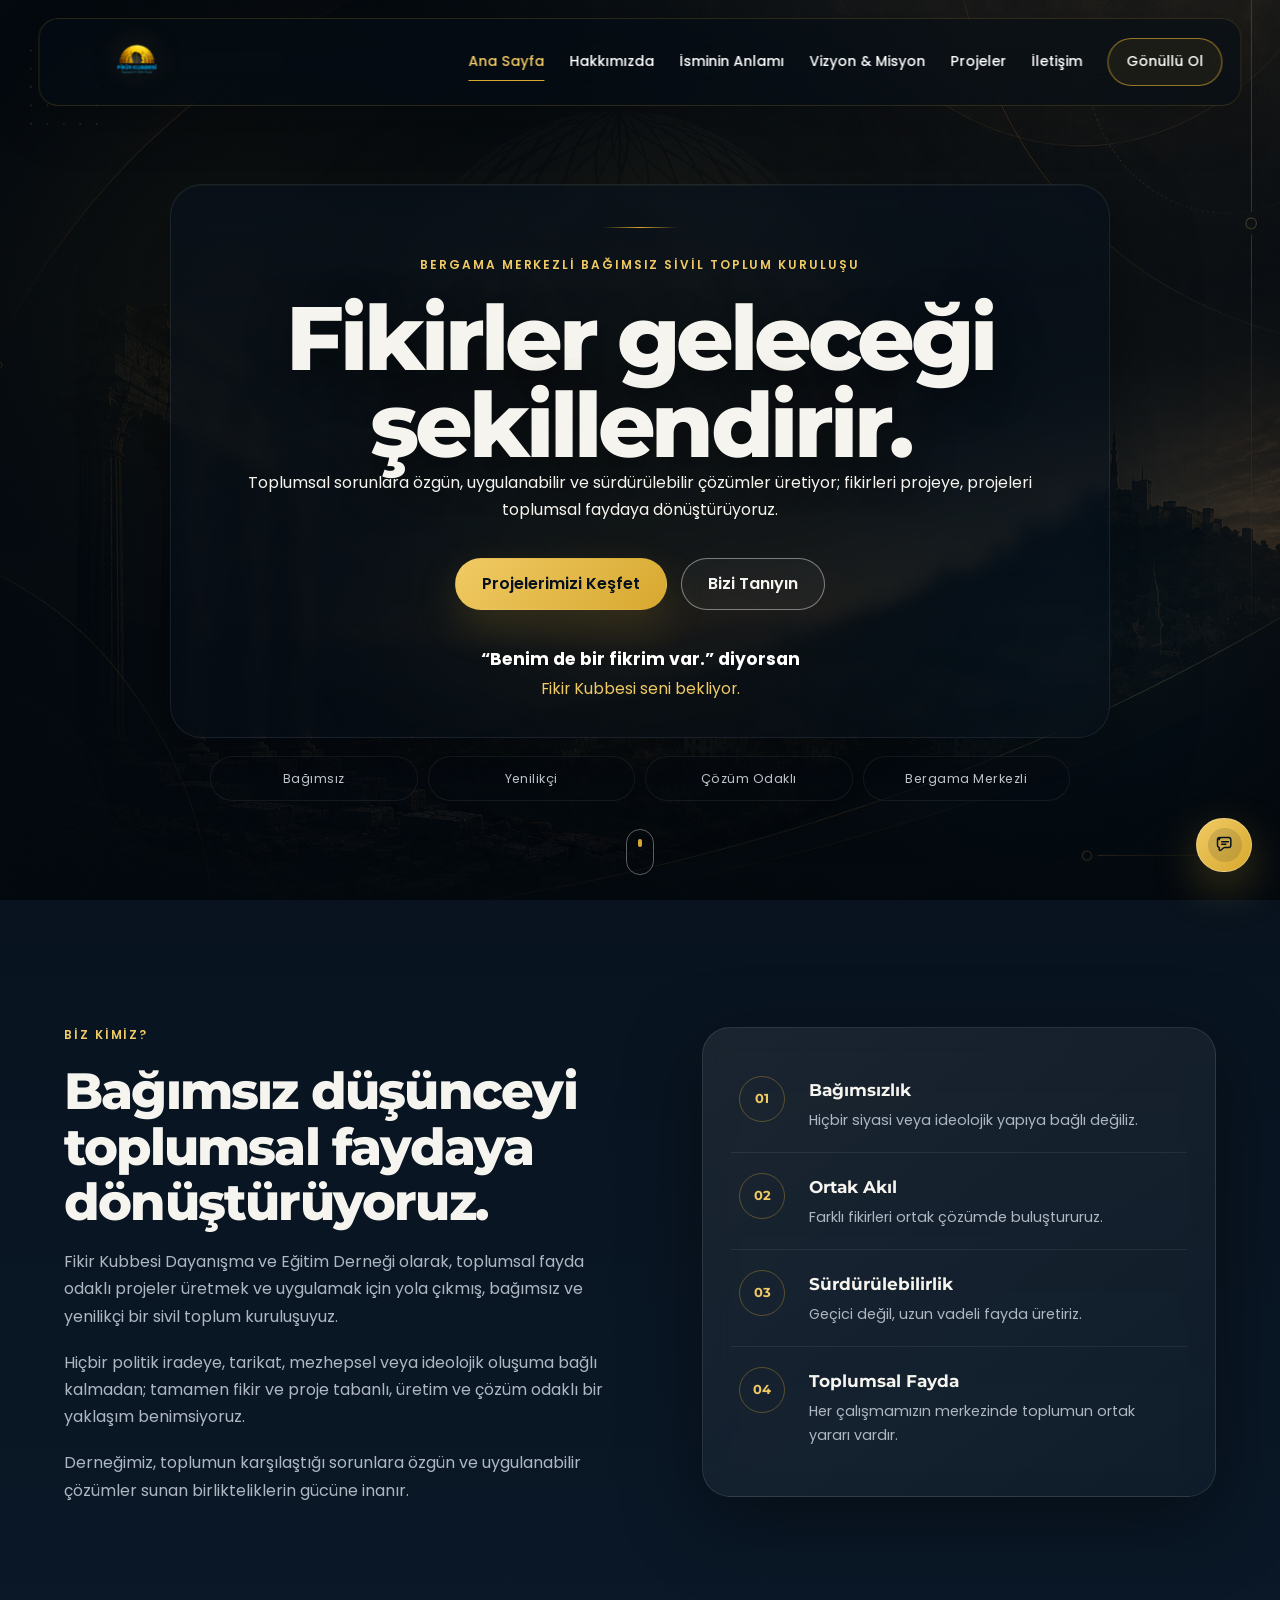
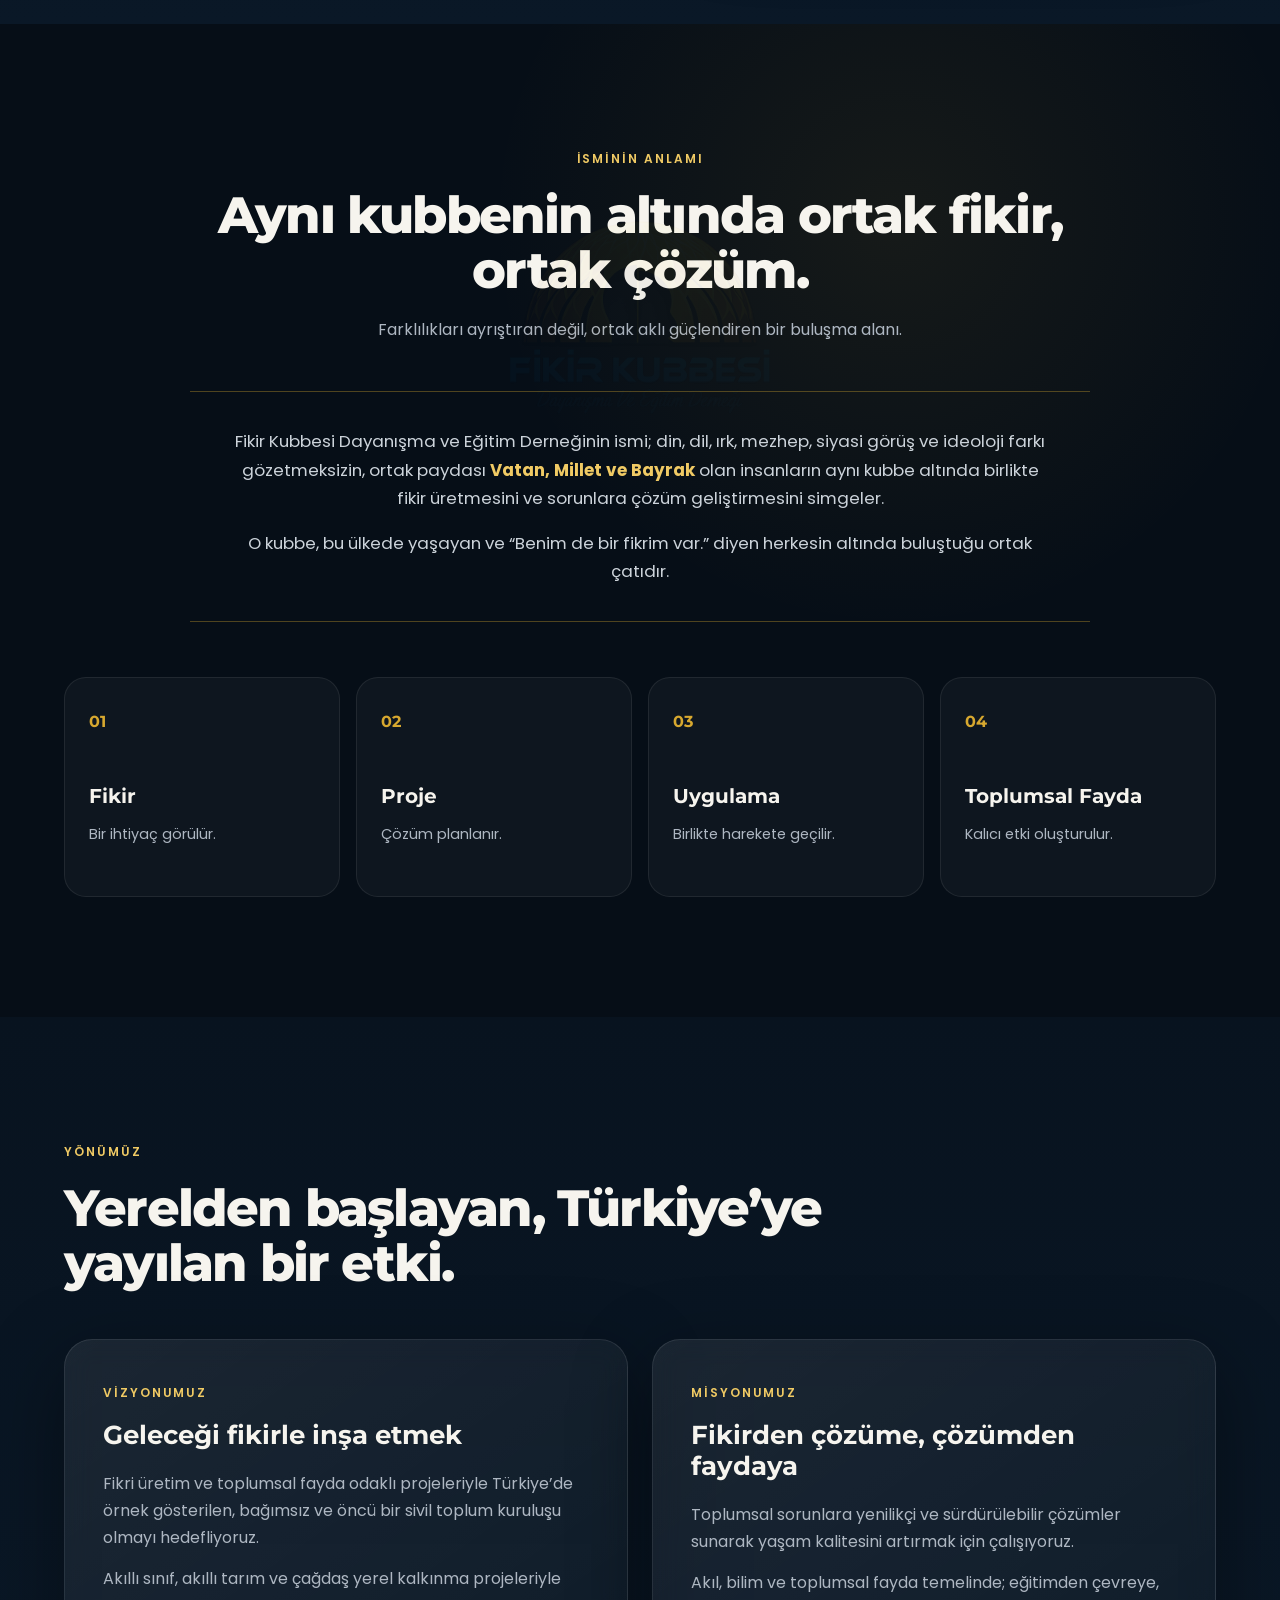
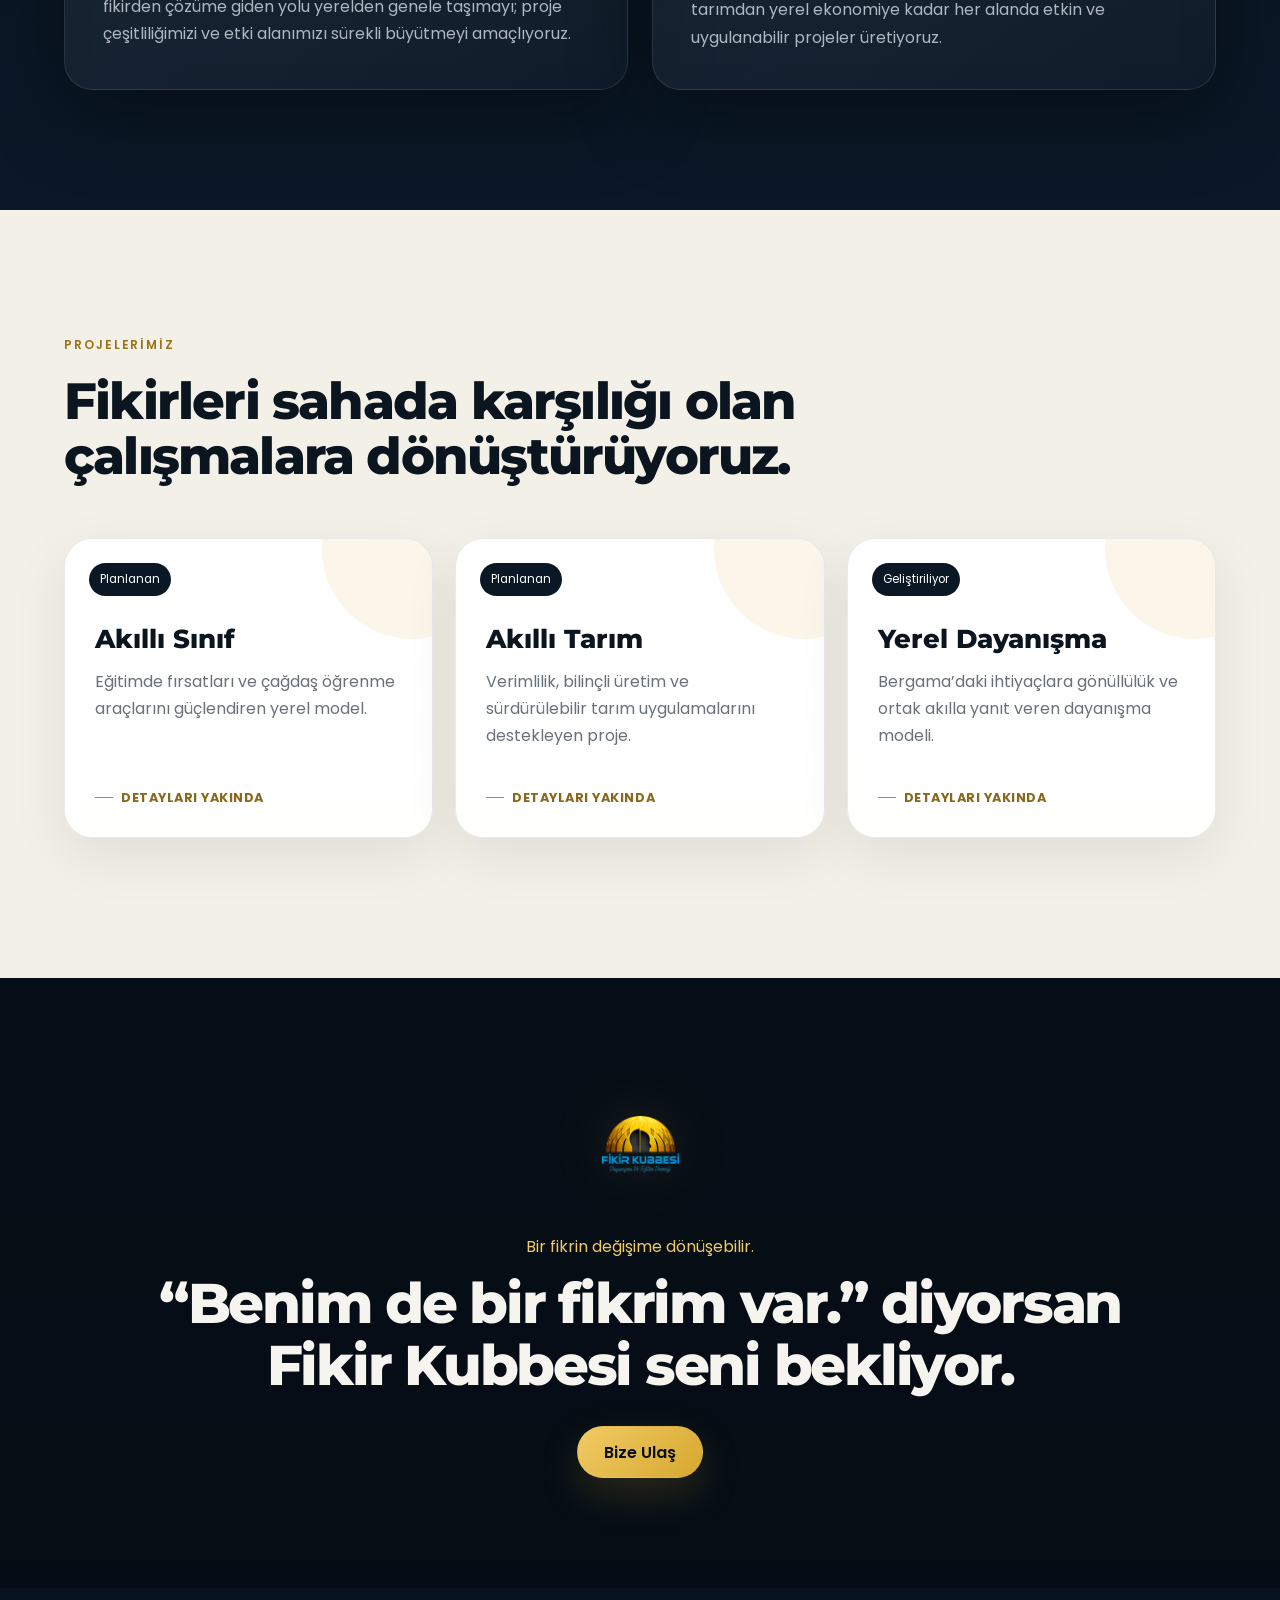
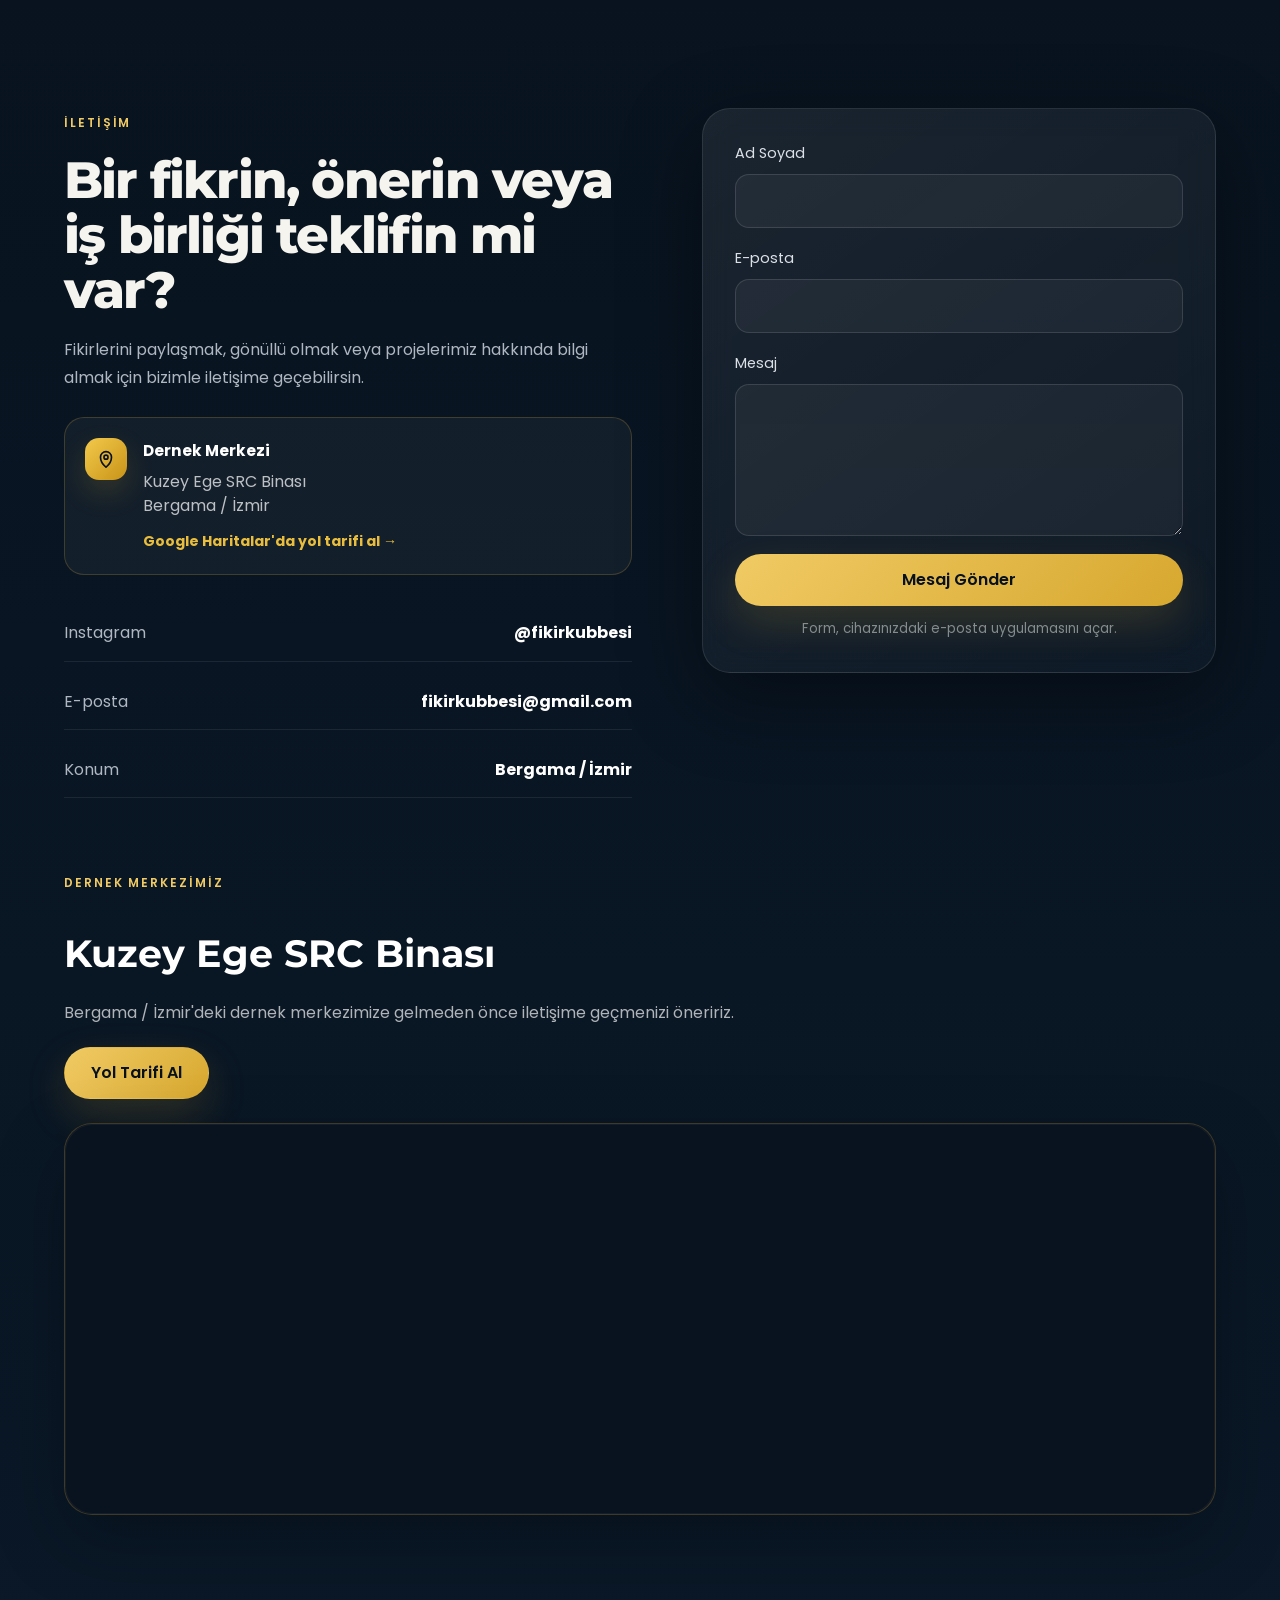
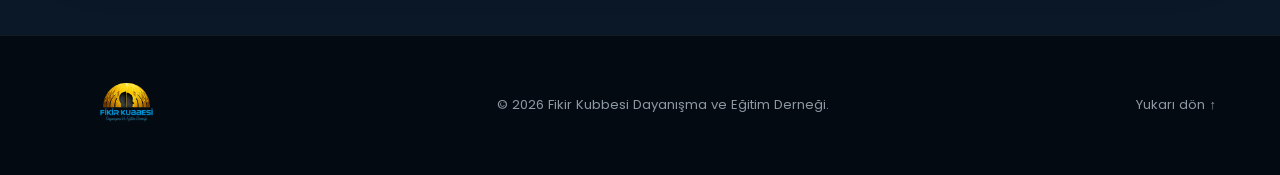
<file: index.html>
<!doctype html>
<html lang="tr">
<head>
  <meta charset="utf-8">
  <meta name="viewport" content="width=device-width, initial-scale=1">
  <meta name="theme-color" content="#07111d">
  <title>Fikir Kubbesi Dayanışma ve Eğitim Derneği | Bergama</title>
  <meta name="description" content="Fikir Kubbesi Dayanışma ve Eğitim Derneği; Bergama merkezli, bağımsız, yenilikçi ve toplumsal fayda odaklı bir sivil toplum kuruluşudur.">
  <meta name="keywords" content="Fikir Kubbesi, Bergama dernek, Bergama sivil toplum, eğitim derneği, dayanışma derneği, toplumsal projeler, gönüllülük">
  <meta name="author" content="Fikir Kubbesi Dayanışma ve Eğitim Derneği">
  <meta name="robots" content="index, follow">
  <link rel="canonical" href="https://bartuyaparoglu9-gif.github.io/fikirkubbesi/">
  <link rel="icon" type="image/png" href="assets/images/favicon.png">
  <link rel="apple-touch-icon" href="assets/images/favicon.png">
  <link rel="manifest" href="site.webmanifest">
  <meta name="format-detection" content="telephone=no">

  <meta property="og:type" content="website">
  <meta property="og:locale" content="tr_TR">
  <meta property="og:site_name" content="Fikir Kubbesi">
  <meta property="og:title" content="Fikir Kubbesi Dayanışma ve Eğitim Derneği">
  <meta property="og:description" content="Bergama merkezli, bağımsız ve yenilikçi sivil toplum kuruluşu. Fikirleri projeye, projeleri toplumsal faydaya dönüştürüyoruz.">
  <meta property="og:url" content="https://bartuyaparoglu9-gif.github.io/fikirkubbesi/">
  <meta property="og:image" content="https://bartuyaparoglu9-gif.github.io/fikirkubbesi/assets/images/hero-bg.png">

  <meta name="twitter:card" content="summary_large_image">
  <meta name="twitter:title" content="Fikir Kubbesi Dayanışma ve Eğitim Derneği">
  <meta name="twitter:description" content="Fikirleri projeye, projeleri toplumsal faydaya dönüştürüyoruz.">
  <meta name="twitter:image" content="https://bartuyaparoglu9-gif.github.io/fikirkubbesi/assets/images/hero-bg.png">

  <link rel="preconnect" href="https://fonts.googleapis.com">
  <link rel="preconnect" href="https://fonts.gstatic.com" crossorigin>
  <link href="https://fonts.googleapis.com/css2?family=Montserrat:wght@500;600;700;800&family=Poppins:wght@300;400;500;600&display=swap" rel="stylesheet">
  <link rel="stylesheet" href="style.css">
</head>

<body>
  <div class="loader" id="loader" aria-hidden="true">
    <img src="assets/images/logo.png" alt="">
    <span></span>
  </div>

  <header class="site-header" id="siteHeader">
    <a class="brand" href="#anasayfa" aria-label="Ana sayfaya dön">
      <img src="assets/images/logo.png" alt="Fikir Kubbesi logosu">
    </a>

    <button class="menu-toggle" id="menuToggle" aria-label="Menüyü aç" aria-expanded="false">
      <span></span><span></span><span></span>
    </button>

    <nav class="nav" id="nav" aria-label="Ana menü">
      <a href="#anasayfa">Ana Sayfa</a>
      <a href="#hakkimizda">Hakkımızda</a>
      <a href="#anlami">İsminin Anlamı</a>
      <a href="#vizyon-misyon">Vizyon & Misyon</a>
      <a href="#projeler">Projeler</a>
      <a href="#iletisim">İletişim</a>
      <a class="nav-cta" href="#katil">Gönüllü Ol</a>
    </nav>
  </header>

  <main>
    <section class="hero" id="anasayfa">
      <div class="hero-overlay"></div>
      <div class="hero-glow"></div>

      <div class="hero-content reveal">
        <div class="hero-panel">
          <span class="eyebrow">Bergama merkezli bağımsız sivil toplum kuruluşu</span>
          <h1>Fikirler geleceği şekillendirir.</h1>
          <p>
            Toplumsal sorunlara özgün, uygulanabilir ve sürdürülebilir çözümler üretiyor;
            fikirleri projeye, projeleri toplumsal faydaya dönüştürüyoruz.
          </p>

          <div class="hero-actions">
            <a class="btn btn-gold" href="#projeler">Projelerimizi Keşfet</a>
            <a class="btn btn-outline" href="#hakkimizda">Bizi Tanıyın</a>
          </div>

          <div class="hero-slogan">
            <strong>“Benim de bir fikrim var.” diyorsan</strong>
            <span>Fikir Kubbesi seni bekliyor.</span>
          </div>
        </div>

        <div class="hero-meta">
          <span>Bağımsız</span>
          <span>Yenilikçi</span>
          <span>Çözüm Odaklı</span>
          <span>Bergama Merkezli</span>
        </div>
      </div>

      <a class="scroll-cue" href="#hakkimizda" aria-label="Aşağı kaydır">
        <span></span>
      </a>
    </section>

    <section class="section section-dark" id="hakkimizda">
      <div class="container two-column">
        <div class="section-copy reveal">
          <span class="eyebrow">Biz kimiz?</span>
          <h2>Bağımsız düşünceyi toplumsal faydaya dönüştürüyoruz.</h2>
          <p>
            Fikir Kubbesi Dayanışma ve Eğitim Derneği olarak, toplumsal fayda odaklı
            projeler üretmek ve uygulamak için yola çıkmış, bağımsız ve yenilikçi
            bir sivil toplum kuruluşuyuz.
          </p>
          <p>
            Hiçbir politik iradeye, tarikat, mezhepsel veya ideolojik oluşuma bağlı
            kalmadan; tamamen fikir ve proje tabanlı, üretim ve çözüm odaklı bir
            yaklaşım benimsiyoruz.
          </p>
          <p>
            Derneğimiz, toplumun karşılaştığı sorunlara özgün ve uygulanabilir
            çözümler sunan birlikteliklerin gücüne inanır.
          </p>
        </div>

        <div class="glass-card values-card reveal">
          <div class="value">
            <span>01</span>
            <div><h3>Bağımsızlık</h3><p>Hiçbir siyasi veya ideolojik yapıya bağlı değiliz.</p></div>
          </div>
          <div class="value">
            <span>02</span>
            <div><h3>Ortak Akıl</h3><p>Farklı fikirleri ortak çözümde buluştururuz.</p></div>
          </div>
          <div class="value">
            <span>03</span>
            <div><h3>Sürdürülebilirlik</h3><p>Geçici değil, uzun vadeli fayda üretiriz.</p></div>
          </div>
          <div class="value">
            <span>04</span>
            <div><h3>Toplumsal Fayda</h3><p>Her çalışmamızın merkezinde toplumun ortak yararı vardır.</p></div>
          </div>
        </div>
      </div>
    </section>

    <section class="section meaning-section" id="anlami">
      <div class="meaning-watermark" aria-hidden="true"></div>
      <div class="container">
        <div class="section-heading center reveal">
          <span class="eyebrow">İsminin anlamı</span>
          <h2>Aynı kubbenin altında ortak fikir, ortak çözüm.</h2><p class="section-intro center-intro">Farklılıkları ayrıştıran değil, ortak aklı güçlendiren bir buluşma alanı.</p>
        </div>

        <div class="meaning-card reveal">
          <p>
            Fikir Kubbesi Dayanışma ve Eğitim Derneğinin ismi; din, dil, ırk, mezhep,
            siyasi görüş ve ideoloji farkı gözetmeksizin, ortak paydası
            <strong>Vatan, Millet ve Bayrak</strong> olan insanların aynı kubbe altında
            birlikte fikir üretmesini ve sorunlara çözüm geliştirmesini simgeler.
          </p>
          <p>
            O kubbe, bu ülkede yaşayan ve “Benim de bir fikrim var.” diyen herkesin
            altında buluştuğu ortak çatıdır.
          </p>
        </div>

        <div class="process-grid">
          <article class="process-card reveal"><span>01</span><h3>Fikir</h3><p>Bir ihtiyaç görülür.</p></article>
          <article class="process-card reveal"><span>02</span><h3>Proje</h3><p>Çözüm planlanır.</p></article>
          <article class="process-card reveal"><span>03</span><h3>Uygulama</h3><p>Birlikte harekete geçilir.</p></article>
          <article class="process-card reveal"><span>04</span><h3>Toplumsal Fayda</h3><p>Kalıcı etki oluşturulur.</p></article>
        </div>
      </div>
    </section>

    <section class="section section-dark" id="vizyon-misyon">
      <div class="container">
        <div class="section-heading reveal">
          <span class="eyebrow">Yönümüz</span>
          <h2>Yerelden başlayan, Türkiye’ye yayılan bir etki.</h2>
        </div>

        <div class="vm-grid">
          <article class="glass-card vm-card reveal">
            <span class="card-label">Vizyonumuz</span>
            <h3>Geleceği fikirle inşa etmek</h3>
            <p>
              Fikri üretim ve toplumsal fayda odaklı projeleriyle Türkiye’de örnek
              gösterilen, bağımsız ve öncü bir sivil toplum kuruluşu olmayı hedefliyoruz.
            </p>
            <p>
              Akıllı sınıf, akıllı tarım ve çağdaş yerel kalkınma projeleriyle
              fikirden çözüme giden yolu yerelden genele taşımayı; proje çeşitliliğimizi
              ve etki alanımızı sürekli büyütmeyi amaçlıyoruz.
            </p>
          </article>

          <article class="glass-card vm-card reveal">
            <span class="card-label">Misyonumuz</span>
            <h3>Fikirden çözüme, çözümden faydaya</h3>
            <p>
              Toplumsal sorunlara yenilikçi ve sürdürülebilir çözümler sunarak yaşam
              kalitesini artırmak için çalışıyoruz.
            </p>
            <p>
              Akıl, bilim ve toplumsal fayda temelinde; eğitimden çevreye, tarımdan
              yerel ekonomiye kadar her alanda etkin ve uygulanabilir projeler üretiyoruz.
            </p>
          </article>
        </div>
      </div>
    </section>

    <section class="section projects-section" id="projeler">
      <div class="container">
        <div class="section-heading reveal">
          <span class="eyebrow">Projelerimiz</span>
          <h2>Fikirleri sahada karşılığı olan çalışmalara dönüştürüyoruz.</h2>
        </div>

        <div class="project-grid">
          <article class="project-card reveal">
            <span class="project-status">Planlanan</span>
            <h3>Akıllı Sınıf</h3>
            <p>Eğitimde fırsatları ve çağdaş öğrenme araçlarını güçlendiren yerel model.</p>
            <span class="project-note">Detayları yakında</span>
          </article>
          <article class="project-card reveal">
            <span class="project-status">Planlanan</span>
            <h3>Akıllı Tarım</h3>
            <p>Verimlilik, bilinçli üretim ve sürdürülebilir tarım uygulamalarını destekleyen proje.</p>
            <span class="project-note">Detayları yakında</span>
          </article>
          <article class="project-card reveal">
            <span class="project-status">Geliştiriliyor</span>
            <h3>Yerel Dayanışma</h3>
            <p>Bergama’daki ihtiyaçlara gönüllülük ve ortak akılla yanıt veren dayanışma modeli.</p>
            <span class="project-note">Detayları yakında</span>
          </article>
        </div>
      </div>
    </section>

    <section class="join-section" id="katil">
      <div class="container join-inner reveal">
        <img src="assets/images/logo.png" alt="" aria-hidden="true">
        <span>Bir fikrin değişime dönüşebilir.</span>
        <h2>“Benim de bir fikrim var.” diyorsan<br>Fikir Kubbesi seni bekliyor.</h2>
        <a class="btn btn-gold" href="#iletisim">Bize Ulaş</a>
      </div>
    </section>

    <section class="section section-dark" id="iletisim">
      <div class="container contact-grid">
        <div class="section-copy reveal">
          <span class="eyebrow">İletişim</span>
          <h2>Bir fikrin, önerin veya iş birliği teklifin mi var?</h2>
          <p>
            Fikirlerini paylaşmak, gönüllü olmak veya projelerimiz hakkında bilgi
            almak için bizimle iletişime geçebilirsin.
          </p>

          <div class="location-card">
            <span class="location-icon" aria-hidden="true">
              <svg viewBox="0 0 24 24"><path d="M12 21s6-5.2 6-11A6 6 0 0 0 6 10c0 5.8 6 11 6 11Z"/><circle cx="12" cy="10" r="2.2"/></svg>
            </span>
            <div>
              <strong>Dernek Merkezi</strong>
              <p>Kuzey Ege SRC Binası<br>Bergama / İzmir</p>
              <a class="directions-link" href="https://www.google.com/maps/search/?api=1&query=Kuzey%20Ege%20SRC%20Binas%C4%B1%2C%20Bergama%2C%20%C4%B0zmir" target="_blank" rel="noopener noreferrer">Google Haritalar'da yol tarifi al →</a>
            </div>
          </div>

          <div class="contact-links">
            <a href="https://www.instagram.com/fikirkubbesi" target="_blank" rel="noreferrer">
              Instagram <strong>@fikirkubbesi</strong>
            </a>
            <a href="mailto:fikirkubbesi@gmail.com">
              E-posta <strong>fikirkubbesi@gmail.com</strong>
            </a>
            <span>Konum <strong>Bergama / İzmir</strong></span>
          </div>
        </div>

        <form class="glass-card contact-form reveal" action="mailto:fikirkubbesi@gmail.com" method="post" enctype="text/plain">
          <label>
            Ad Soyad
            <input type="text" name="ad-soyad" required>
          </label>
          <label>
            E-posta
            <input type="email" name="eposta" required>
          </label>
          <label>
            Mesaj
            <textarea name="mesaj" rows="5" required></textarea>
          </label>
          <button class="btn btn-gold" type="submit">Mesaj Gönder</button>
          <small>Form, cihazınızdaki e-posta uygulamasını açar.</small>
        </form>
      </div>

      <div class="container map-wrap reveal">
        <div class="map-heading">
          <span class="eyebrow">Dernek Merkezimiz</span>
          <h3>Kuzey Ege SRC Binası</h3>
          <p>Bergama / İzmir'deki dernek merkezimize gelmeden önce iletişime geçmenizi öneririz.</p>
          <a class="btn btn-gold map-button" href="https://www.google.com/maps/search/?api=1&query=Kuzey%20Ege%20SRC%20Binas%C4%B1%2C%20Bergama%2C%20%C4%B0zmir" target="_blank" rel="noopener noreferrer">Yol Tarifi Al</a>
        </div>
        <div class="map-frame">
          <iframe
            title="Fikir Kubbesi - Bergama konumu"
            src="https://www.google.com/maps?q=Kuzey%20Ege%20SRC%20Binas%C4%B1%2C%20Bergama%2C%20%C4%B0zmir&output=embed"
            loading="lazy"
            referrerpolicy="no-referrer-when-downgrade"
            allowfullscreen>
          </iframe>
        </div>
      </div>
    </section>
  </main>


  <a class="idea-fab compact" href="#iletisim" aria-label="Benim de bir fikrim var">
    <span class="idea-icon" aria-hidden="true">
      <svg viewBox="0 0 24 24" role="img">
        <path d="M5 5.75A2.75 2.75 0 0 1 7.75 3h8.5A2.75 2.75 0 0 1 19 5.75v6.5A2.75 2.75 0 0 1 16.25 15H11l-4.2 3.3c-.66.52-1.8.05-1.8-.8V15.1A2.75 2.75 0 0 1 3 12.25v-6.5A2.75 2.75 0 0 1 5.75 3"/>
        <path d="M8 8h8M8 11h5"/>
      </svg>
    </span>
    <span class="idea-text">Benim de bir fikrim var</span>
  </a>

  <footer class="footer">
    <div class="container footer-inner">
      <img src="assets/images/logo.png" alt="Fikir Kubbesi">
      <p>© <span id="year"></span> Fikir Kubbesi Dayanışma ve Eğitim Derneği.</p>
      <a href="#anasayfa">Yukarı dön ↑</a>
    </div>
  </footer>


  <script type="application/ld+json">
{
  "@context": "https://schema.org",
  "@type": "NGO",
  "name": "Fikir Kubbesi Dayanışma ve Eğitim Derneği",
  "alternateName": "Fikir Kubbesi",
  "url": "https://bartuyaparoglu9-gif.github.io/fikirkubbesi/",
  "logo": "https://bartuyaparoglu9-gif.github.io/fikirkubbesi/assets/images/logo.png",
  "image": "https://bartuyaparoglu9-gif.github.io/fikirkubbesi/assets/images/hero-bg.png",
  "description": "Bergama merkezli, bağımsız, yenilikçi ve toplumsal fayda odaklı sivil toplum kuruluşu.",
  "areaServed": {
    "@type": "City",
    "name": "Bergama"
  },
  "address": {
    "@type": "PostalAddress",
    "streetAddress": "Kuzey Ege SRC Binası",
    "addressLocality": "Bergama",
    "addressRegion": "İzmir",
    "addressCountry": "TR"
  },
  "sameAs": [
    "https://www.instagram.com/fikirkubbesi"
  ]
}
  </script>

  <script src="script.js"></script>
</body>
</html>
</file>
<file: style.css>
:root{
  --bg:#07111d;
  --bg-2:#0b1725;
  --panel:rgba(255,255,255,.055);
  --panel-border:rgba(255,255,255,.10);
  --gold:#d7a82f;
  --gold-light:#f0ca64;
  --blue:#00aef0;
  --white:#f6f4ee;
  --muted:#aeb7c2;
  --shadow:0 24px 80px rgba(0,0,0,.38);
}

*{box-sizing:border-box;margin:0;padding:0}
html{scroll-behavior:smooth}
body{
  font-family:"Poppins",sans-serif;
  background:var(--bg);
  color:var(--white);
  overflow-x:hidden;
  line-height:1.7;
}
body.menu-open{overflow:hidden}
img{max-width:100%;display:block}
a{color:inherit}
button,input,textarea{font:inherit}
::selection{background:var(--gold);color:#07111d}

.loader{
  position:fixed;inset:0;z-index:9999;
  display:grid;place-content:center;gap:22px;
  background:#040a11;
  transition:opacity .7s ease,visibility .7s ease;
}
.loader.hidden{opacity:0;visibility:hidden}
.loader img{width:180px;filter:drop-shadow(0 0 22px rgba(215,168,47,.22))}
.loader span{
  width:170px;height:2px;background:rgba(255,255,255,.08);
  position:relative;overflow:hidden;border-radius:99px;
}
.loader span::after{
  content:"";position:absolute;inset:0;
  transform:translateX(-100%);
  background:linear-gradient(90deg,transparent,var(--gold),transparent);
  animation:load 1.2s infinite;
}
@keyframes load{to{transform:translateX(100%)}}

.site-header{
  position:fixed;top:18px;left:50%;z-index:1000;
  width:min(94%,1320px);transform:translateX(-50%);
  display:flex;align-items:center;justify-content:space-between;
  padding:12px 18px 12px 22px;
  border:1px solid rgba(255,255,255,.09);
  border-radius:20px;
  background:rgba(5,13,22,.58);
  backdrop-filter:blur(18px);
  box-shadow:0 16px 50px rgba(0,0,0,.24);
  transition:.35s ease;
}
.site-header.scrolled{top:8px;background:rgba(5,13,22,.88)}
.brand img{width:110px;height:54px;object-fit:contain}
.nav{display:flex;align-items:center;gap:25px}
.nav a{
  text-decoration:none;color:#fff;font-size:.88rem;font-weight:500;
  position:relative;transition:.25s ease;white-space:nowrap;
}
.nav a:not(.nav-cta)::after{
  content:"";position:absolute;left:0;right:100%;bottom:-7px;height:1px;
  background:var(--gold);transition:.3s ease;
}
.nav a:hover{color:var(--gold-light)}
.nav a:hover::after{right:0}
.nav-cta{
  padding:11px 18px;border:1px solid rgba(215,168,47,.65);
  border-radius:999px;background:rgba(215,168,47,.08)
}
.menu-toggle{display:none;background:none;border:0;width:42px;height:42px;padding:9px;cursor:pointer}
.menu-toggle span{display:block;height:2px;background:#fff;margin:6px 0;transition:.3s}

.hero{
  min-height:100vh;position:relative;display:grid;place-items:center;
  isolation:isolate;
  background-image:url("assets/images/hero-bg.png");
  background-size:cover;background-position:center;
}
.hero-overlay{
  position:absolute;inset:0;z-index:-2;
  background:
    linear-gradient(90deg,rgba(3,9,15,.78),rgba(3,9,15,.34) 52%,rgba(3,9,15,.62)),
    linear-gradient(180deg,rgba(3,8,14,.12),rgba(3,8,14,.55));
}
.hero-glow{
  position:absolute;width:520px;height:520px;z-index:-1;
  border-radius:50%;background:rgba(215,168,47,.08);filter:blur(90px);
  top:20%;left:50%;transform:translateX(-50%);
}
.hero-content{
  width:min(92%,980px);text-align:center;padding:150px 0 90px;
}
.eyebrow{
  display:inline-block;color:var(--gold-light);font-weight:600;
  text-transform:uppercase;letter-spacing:.16em;font-size:.75rem;
  margin-bottom:18px;
}
.hero h1{
  font-family:"Montserrat",sans-serif;
  font-weight:800;font-size:clamp(3.1rem,7vw,6.8rem);
  line-height:.98;letter-spacing:-.045em;
  text-shadow:0 12px 40px rgba(0,0,0,.5);
}
.hero-content>p{
  width:min(100%,760px);margin:26px auto 0;
  color:#d5dbe1;font-size:clamp(1rem,1.5vw,1.18rem);
}
.hero-actions{display:flex;gap:14px;justify-content:center;flex-wrap:wrap;margin-top:34px}
.btn{
  display:inline-flex;align-items:center;justify-content:center;
  min-height:52px;padding:0 26px;border-radius:999px;
  font-weight:600;text-decoration:none;border:1px solid transparent;
  cursor:pointer;transition:transform .25s ease,box-shadow .25s ease,background .25s ease;
}
.btn:hover{transform:translateY(-3px)}
.btn-gold{
  color:#07111d;background:linear-gradient(135deg,var(--gold-light),var(--gold));
  box-shadow:0 16px 42px rgba(215,168,47,.18)
}
.btn-gold:hover{box-shadow:0 20px 52px rgba(215,168,47,.3)}
.btn-outline{border-color:rgba(255,255,255,.42);background:rgba(255,255,255,.035)}
.btn-outline:hover{background:#fff;color:#07111d}
.hero-slogan{
  margin:35px auto 0;display:flex;flex-direction:column;gap:2px;
  font-size:.98rem;color:#d9dde2;
}
.hero-slogan strong{color:#fff;font-size:1.08rem}
.hero-slogan span{color:var(--gold-light)}
.scroll-cue{
  position:absolute;bottom:25px;left:50%;transform:translateX(-50%);
  width:28px;height:46px;border:1px solid rgba(255,255,255,.35);
  border-radius:999px;
}
.scroll-cue span{
  width:4px;height:8px;background:var(--gold);border-radius:99px;
  position:absolute;left:50%;top:9px;transform:translateX(-50%);
  animation:scrollDot 1.7s infinite;
}
@keyframes scrollDot{
  0%{opacity:0;transform:translate(-50%,0)}
  25%{opacity:1}
  80%{opacity:0;transform:translate(-50%,18px)}
  100%{opacity:0}
}

.section{padding:120px 0;position:relative}
.section-dark{background:linear-gradient(180deg,#08131f,#0a1827)}
.container{width:min(90%,1180px);margin:auto}
.two-column,.contact-grid{display:grid;grid-template-columns:1.05fr .95fr;gap:70px;align-items:center}
.section-copy h2,.section-heading h2{
  font-family:"Montserrat",sans-serif;font-weight:800;
  font-size:clamp(2rem,4vw,4rem);line-height:1.08;letter-spacing:-.035em;
}
.section-copy p{color:var(--muted);margin-top:19px;font-size:1rem}
.section-heading{max-width:850px;margin-bottom:48px}
.section-heading.center{text-align:center;margin-inline:auto}
.section-intro{color:var(--muted);margin-top:18px;max-width:720px}

.glass-card{
  background:linear-gradient(145deg,rgba(255,255,255,.075),rgba(255,255,255,.025));
  border:1px solid var(--panel-border);
  border-radius:28px;box-shadow:var(--shadow);
  backdrop-filter:blur(14px);
}
.values-card{padding:28px}
.value{display:grid;grid-template-columns:54px 1fr;gap:16px;padding:20px 8px}
.value+.value{border-top:1px solid rgba(255,255,255,.07)}
.value>span{
  width:46px;height:46px;border-radius:50%;display:grid;place-items:center;
  color:var(--gold-light);border:1px solid rgba(215,168,47,.35);
  font-family:"Montserrat",sans-serif;font-weight:700;font-size:.8rem
}
.value h3{font-family:"Montserrat",sans-serif;font-size:1.05rem}
.value p{color:var(--muted);font-size:.9rem;margin-top:3px}

.meaning-section{
  overflow:hidden;background:
  radial-gradient(circle at 70% 20%,rgba(215,168,47,.08),transparent 34%),
  #060e17;
}
.meaning-watermark{
  position:absolute;inset:0;opacity:.035;
  background:url("assets/images/logo.png") center 18%/620px no-repeat;
  pointer-events:none;
}
.meaning-card{
  position:relative;z-index:1;width:min(100%,900px);margin:0 auto 55px;
  text-align:center;padding:35px 42px;border-top:1px solid rgba(215,168,47,.35);
  border-bottom:1px solid rgba(215,168,47,.35);
}
.meaning-card p{color:#ccd3da;font-size:1.05rem}
.meaning-card p+p{margin-top:16px}
.meaning-card strong{color:var(--gold-light)}
.process-grid{display:grid;grid-template-columns:repeat(4,1fr);gap:16px}
.process-card{
  min-height:220px;padding:30px 24px;border-radius:22px;
  background:rgba(255,255,255,.035);border:1px solid rgba(255,255,255,.08);
  transition:.3s ease;
}
.process-card:hover{transform:translateY(-8px);border-color:rgba(215,168,47,.38)}
.process-card span{color:var(--gold);font-family:"Montserrat";font-weight:700}
.process-card h3{margin-top:44px;font-family:"Montserrat";font-size:1.28rem}
.process-card p{color:var(--muted);font-size:.9rem;margin-top:8px}

.vm-grid{display:grid;grid-template-columns:1fr 1fr;gap:24px}
.vm-card{padding:38px}
.card-label{color:var(--gold-light);font-size:.75rem;letter-spacing:.16em;text-transform:uppercase;font-weight:600}
.vm-card h3{font:700 1.6rem "Montserrat";margin:14px 0 20px}
.vm-card p{color:var(--muted)}
.vm-card p+p{margin-top:14px}

.projects-section{background:#f3f0e8;color:#0a1520}
.projects-section .eyebrow{color:#9a7217}
.projects-section .section-intro{color:#59636c}
.project-grid{display:grid;grid-template-columns:repeat(3,1fr);gap:22px}
.project-card{
  min-height:300px;padding:30px;border-radius:26px;
  background:#fff;border:1px solid rgba(7,17,29,.09);
  box-shadow:0 18px 55px rgba(7,17,29,.08);
  display:flex;flex-direction:column;justify-content:flex-end;
  position:relative;overflow:hidden;transition:.3s ease;
}
.project-card::before{
  content:"";position:absolute;width:180px;height:180px;border-radius:50%;
  top:-80px;right:-70px;background:rgba(215,168,47,.1)
}
.project-card:hover{transform:translateY(-8px)}
.project-status{
  position:absolute;top:24px;left:24px;padding:7px 11px;border-radius:999px;
  background:#0a1724;color:#fff;font-size:.72rem
}
.project-card h3{font:800 1.6rem "Montserrat"}
.project-card p{color:#68717a;margin-top:12px}

.join-section{
  padding:110px 0;text-align:center;
  background:
  linear-gradient(rgba(5,12,20,.72),rgba(5,12,20,.86)),
  url("assets/images/hero-bg.png") center/cover fixed;
}
.join-inner img{width:185px;margin:0 auto 22px;filter:drop-shadow(0 0 28px rgba(215,168,47,.16))}
.join-inner>span{color:var(--gold-light)}
.join-inner h2{
  font:800 clamp(2rem,4.4vw,4.4rem)/1.1 "Montserrat";
  letter-spacing:-.04em;margin:12px 0 30px
}

.contact-grid{align-items:start}
.contact-links{margin-top:30px;display:grid;gap:12px}
.contact-links a,.contact-links span{
  display:flex;justify-content:space-between;gap:20px;
  text-decoration:none;color:var(--muted);
  padding:14px 0;border-bottom:1px solid rgba(255,255,255,.08)
}
.contact-links strong{color:#fff;text-align:right}
.contact-form{padding:32px}
.contact-form label{display:grid;gap:8px;margin-bottom:18px;color:#dce1e6;font-size:.9rem}
.contact-form input,.contact-form textarea{
  width:100%;border:1px solid rgba(255,255,255,.12);
  background:rgba(255,255,255,.045);color:#fff;
  border-radius:14px;padding:14px 16px;outline:none;
}
.contact-form input:focus,.contact-form textarea:focus{border-color:var(--gold)}
.contact-form textarea{resize:vertical}
.contact-form .btn{width:100%;border:0}
.contact-form small{display:block;color:#7f8b96;margin-top:12px;text-align:center}

.footer{padding:28px 0;background:#040a11;border-top:1px solid rgba(255,255,255,.07)}
.footer-inner{display:flex;align-items:center;justify-content:space-between;gap:25px}
.footer img{width:125px}
.footer p,.footer a{color:#8d98a3;font-size:.82rem;text-decoration:none}

.reveal{opacity:0;transform:translateY(28px);transition:opacity .75s ease,transform .75s ease}
.reveal.visible{opacity:1;transform:none}

@media(max-width:1050px){
  .nav{gap:16px}.nav a{font-size:.8rem}
  .two-column,.contact-grid{gap:40px}
}
@media(max-width:900px){
  .menu-toggle{display:block}
  .nav{
    position:fixed;top:76px;left:3%;right:3%;
    display:flex;flex-direction:column;align-items:stretch;gap:0;
    padding:14px;border-radius:20px;background:rgba(5,13,22,.97);
    border:1px solid rgba(255,255,255,.09);
    opacity:0;visibility:hidden;transform:translateY(-12px);transition:.3s;
  }
  .nav.open{opacity:1;visibility:visible;transform:none}
  .nav a{padding:13px 15px;font-size:.95rem}
  .nav-cta{text-align:center;margin-top:5px}
  .menu-toggle.active span:nth-child(1){transform:translateY(8px) rotate(45deg)}
  .menu-toggle.active span:nth-child(2){opacity:0}
  .menu-toggle.active span:nth-child(3){transform:translateY(-8px) rotate(-45deg)}
  .two-column,.contact-grid,.vm-grid{grid-template-columns:1fr}
  .process-grid{grid-template-columns:repeat(2,1fr)}
  .project-grid{grid-template-columns:1fr}
}
@media(max-width:600px){
  .site-header{top:8px;width:96%;padding:9px 12px 9px 14px}
  .brand img{width:92px;height:48px}
  .hero-content{padding-top:125px}
  .hero h1{font-size:3rem}
  .hero-actions{flex-direction:column;align-items:stretch}
  .btn{width:100%}
  .section{padding:82px 0}
  .process-grid{grid-template-columns:1fr}
  .meaning-card{padding:28px 10px}
  .vm-card,.contact-form{padding:25px}
  .footer-inner{flex-direction:column;text-align:center}
  .contact-links a,.contact-links span{flex-direction:column;gap:2px}
  .contact-links strong{text-align:left}
}
@media(prefers-reduced-motion:reduce){
  *{scroll-behavior:auto!important;animation-duration:.01ms!important;transition-duration:.01ms!important}
}


/* ===== V2 iyileştirmeleri ===== */

.brand img{
  width:150px;
  height:62px;
}

.hero-content{
  padding-top:175px;
}

.hero::after{
  content:"";
  position:absolute;
  inset:0;
  pointer-events:none;
  background:
    radial-gradient(circle at 18% 32%, rgba(215,168,47,.06), transparent 26%),
    radial-gradient(circle at 82% 68%, rgba(0,174,240,.045), transparent 24%);
  z-index:-1;
}

.btn{
  position:relative;
  overflow:hidden;
}

.btn::after{
  content:"";
  position:absolute;
  top:-120%;
  left:-35%;
  width:28%;
  height:340%;
  transform:rotate(24deg);
  background:linear-gradient(90deg,transparent,rgba(255,255,255,.42),transparent);
  transition:left .7s ease;
}

.btn:hover::after{
  left:120%;
}

.nav a.active{
  color:var(--gold-light);
}

.nav a.active:not(.nav-cta)::after{
  right:0;
}

.idea-fab{
  position:fixed;
  right:22px;
  bottom:22px;
  z-index:950;
  display:flex;
  align-items:center;
  gap:10px;
  min-height:54px;
  padding:0 18px 0 14px;
  border-radius:999px;
  color:#07111d;
  text-decoration:none;
  font-weight:700;
  background:linear-gradient(135deg,var(--gold-light),var(--gold));
  box-shadow:0 16px 45px rgba(215,168,47,.28);
  transition:transform .25s ease, box-shadow .25s ease;
}

.idea-fab:hover{
  transform:translateY(-4px);
  box-shadow:0 22px 58px rgba(215,168,47,.38);
}

.idea-icon{
  width:34px;
  height:34px;
  display:grid;
  place-items:center;
  border-radius:50%;
  background:rgba(7,17,29,.12);
}

.idea-text{
  white-space:nowrap;
}

@media(max-width:600px){
  .brand img{
    width:112px;
    height:50px;
  }

  .hero-content{
    padding-top:145px;
  }

  .idea-fab{
    right:14px;
    bottom:14px;
    padding:0 13px;
  }

  .idea-text{
    display:none;
  }
}


/* ===== V3 görsel kalite güncellemesi ===== */

.hero-content{
  width:min(92%,1060px);
}

.hero-panel{
  width:min(100%,940px);
  margin:0 auto;
  padding:42px 38px 34px;
  border:1px solid rgba(255,255,255,.08);
  border-radius:32px;
  background:
    linear-gradient(180deg,rgba(7,17,29,.58),rgba(7,17,29,.33));
  backdrop-filter:blur(7px);
  box-shadow:
    0 30px 90px rgba(0,0,0,.28),
    inset 0 1px 0 rgba(255,255,255,.04);
}

.hero-panel::before{
  content:"";
  display:block;
  width:74px;
  height:1px;
  margin:0 auto 22px;
  background:linear-gradient(90deg,transparent,var(--gold),transparent);
}

.hero-meta{
  display:grid;
  grid-template-columns:repeat(4,1fr);
  gap:10px;
  margin:18px auto 0;
  width:min(100%,860px);
}

.hero-meta span{
  padding:11px 12px;
  border:1px solid rgba(255,255,255,.07);
  border-radius:999px;
  background:rgba(5,12,20,.48);
  color:#d6dce2;
  font-size:.78rem;
  letter-spacing:.04em;
}

.center-intro{
  margin-inline:auto;
  text-align:center;
}

.process-card{
  position:relative;
  overflow:hidden;
}

.process-card::after{
  content:"";
  position:absolute;
  width:120px;
  height:120px;
  border-radius:50%;
  top:-70px;
  right:-55px;
  background:radial-gradient(circle,rgba(215,168,47,.16),transparent 68%);
  opacity:0;
  transition:.35s ease;
}

.process-card:hover::after{
  opacity:1;
}

.idea-fab.compact{
  width:56px;
  padding:0 11px;
  justify-content:flex-start;
  overflow:hidden;
  transition:width .35s ease,transform .25s ease,box-shadow .25s ease;
}

.idea-fab.compact .idea-text{
  opacity:0;
  transform:translateX(8px);
  transition:.25s ease;
}

.idea-fab.compact:hover{
  width:250px;
}

.idea-fab.compact:hover .idea-text{
  opacity:1;
  transform:none;
}

.site-header{
  border-color:rgba(215,168,47,.18);
}

.brand img{
  filter:drop-shadow(0 0 16px rgba(215,168,47,.16));
}

@media(max-width:900px){
  .hero-meta{
    grid-template-columns:repeat(2,1fr);
  }
}

@media(max-width:600px){
  .hero-panel{
    padding:30px 18px 28px;
    border-radius:24px;
  }

  .hero-meta{
    grid-template-columns:1fr 1fr;
    gap:8px;
  }

  .hero-meta span{
    font-size:.68rem;
    padding:9px 8px;
  }

  .idea-fab.compact,
  .idea-fab.compact:hover{
    width:56px;
  }

  .idea-fab.compact .idea-text{
    display:none;
  }
}


/* ===== V3.1 hata düzeltmeleri ===== */

/* Sabit menü nedeniyle bölümlerin başlığı üstte kaybolmasın */
main section[id]{
  scroll-margin-top:120px;
}

/* Proje kartlarındaki gereksiz büyük boşluğu kaldır */
.project-card{
  min-height:260px;
  justify-content:flex-start;
  padding-top:82px;
}

.project-card h3{
  margin-top:0;
}

.project-card p{
  margin-top:14px;
  line-height:1.7;
}

/* Kartların alt kısmı ekran kenarında kesilmiş gibi görünmesin */
.project-grid{
  align-items:stretch;
}

.projects-section{
  padding-bottom:140px;
}

/* Sağ alttaki fikir butonu proje kartının üstüne binmesin */
@media(min-width:901px){
  .idea-fab{
    right:28px;
    bottom:28px;
  }
}

@media(max-width:600px){
  main section[id]{
    scroll-margin-top:90px;
  }

  .project-card{
    min-height:auto;
    padding-top:78px;
  }

  .projects-section{
    padding-bottom:110px;
  }
}


/* ===== V4 revizyonları ===== */

/* Projeler başlığının altında yalnızca ana başlık kalsın */
.projects-section .section-heading{
  margin-bottom:54px;
}

/* Proje kartlarını daha kurumsal ve dengeli göster */
.project-card{
  min-height:300px;
  padding:84px 30px 28px;
  border-radius:28px;
  background:
    linear-gradient(180deg,rgba(255,255,255,.98),rgba(255,255,255,.96));
  transition:
    transform .3s ease,
    box-shadow .3s ease,
    border-color .3s ease;
}

.project-card:hover{
  transform:translateY(-10px);
  border-color:rgba(215,168,47,.42);
  box-shadow:0 28px 70px rgba(7,17,29,.13);
}

.project-card h3{
  margin-top:0;
}

.project-card p{
  margin-bottom:22px;
}

.project-note{
  margin-top:auto;
  display:inline-flex;
  align-items:center;
  gap:8px;
  color:#8a681b;
  font-size:.8rem;
  font-weight:700;
  letter-spacing:.04em;
  text-transform:uppercase;
}

.project-note::before{
  content:"";
  width:18px;
  height:1px;
  background:#b48a28;
}

/* Sağ alt CTA için ampul yerine mesaj/fikir simgesi */
.idea-icon{
  flex:0 0 34px;
}

.idea-icon svg{
  width:20px;
  height:20px;
  fill:none;
  stroke:#07111d;
  stroke-width:1.8;
  stroke-linecap:round;
  stroke-linejoin:round;
}

/* Üzerine gelince açılan butonu biraz daha rafine et */
.idea-fab.compact{
  border:1px solid rgba(255,255,255,.28);
}

.idea-fab.compact:hover{
  width:264px;
}

/* Mobilde kart metinleri sıkışmasın */
@media(max-width:600px){
  .project-card{
    min-height:260px;
    padding:78px 24px 24px;
  }
}


/* ===== V4.1: SEO, favicon ve harita ===== */
.map-wrap{
  margin-top:70px;
}

.map-heading{
  margin-bottom:24px;
  max-width:720px;
}

.map-heading h3{
  margin:10px 0 12px;
  font-family:"Montserrat",sans-serif;
  font-size:clamp(1.65rem,3vw,2.4rem);
  color:#fff;
}

.map-heading p{
  color:rgba(255,255,255,.68);
  line-height:1.75;
}

.map-frame{
  overflow:hidden;
  min-height:390px;
  border:1px solid rgba(224,177,55,.25);
  border-radius:28px;
  background:#09131f;
  box-shadow:0 26px 70px rgba(0,0,0,.25);
}

.map-frame iframe{
  display:block;
  width:100%;
  height:390px;
  border:0;
  filter:saturate(.72) contrast(1.04);
}

@media(max-width:700px){
  .map-wrap{
    margin-top:52px;
  }

  .map-frame,
  .map-frame iframe{
    min-height:310px;
    height:310px;
  }
}


/* ===== FIKUBDER V5 ===== */

.location-card{
  display:flex;
  align-items:flex-start;
  gap:16px;
  margin:26px 0 22px;
  padding:20px;
  border:1px solid rgba(224,177,55,.22);
  border-radius:20px;
  background:rgba(255,255,255,.045);
}

.location-icon{
  width:42px;
  height:42px;
  display:grid;
  place-items:center;
  flex:0 0 42px;
  border-radius:14px;
  background:linear-gradient(135deg,#f3c94b,#c89418);
  box-shadow:0 12px 28px rgba(215,168,47,.18);
}

.location-icon svg{
  width:22px;
  height:22px;
  fill:none;
  stroke:#07111d;
  stroke-width:1.8;
  stroke-linecap:round;
  stroke-linejoin:round;
}

.location-card strong{
  display:block;
  margin-bottom:6px;
  color:#fff;
  font-size:.95rem;
}

.location-card p{
  margin:0 0 8px;
  color:rgba(255,255,255,.72);
  line-height:1.55;
}

.directions-link{
  color:#e9bd3d;
  font-size:.88rem;
  font-weight:700;
  text-decoration:none;
}

.directions-link:hover{
  text-decoration:underline;
}

.map-button{
  margin-top:20px;
}

.map-frame{
  position:relative;
}

.map-frame::after{
  content:"";
  position:absolute;
  inset:0;
  pointer-events:none;
  border-radius:inherit;
  box-shadow:inset 0 0 0 1px rgba(255,255,255,.045);
}

@media(max-width:600px){
  .location-card{
    padding:17px;
  }

  .map-button{
    width:100%;
    justify-content:center;
  }
}
</file>
